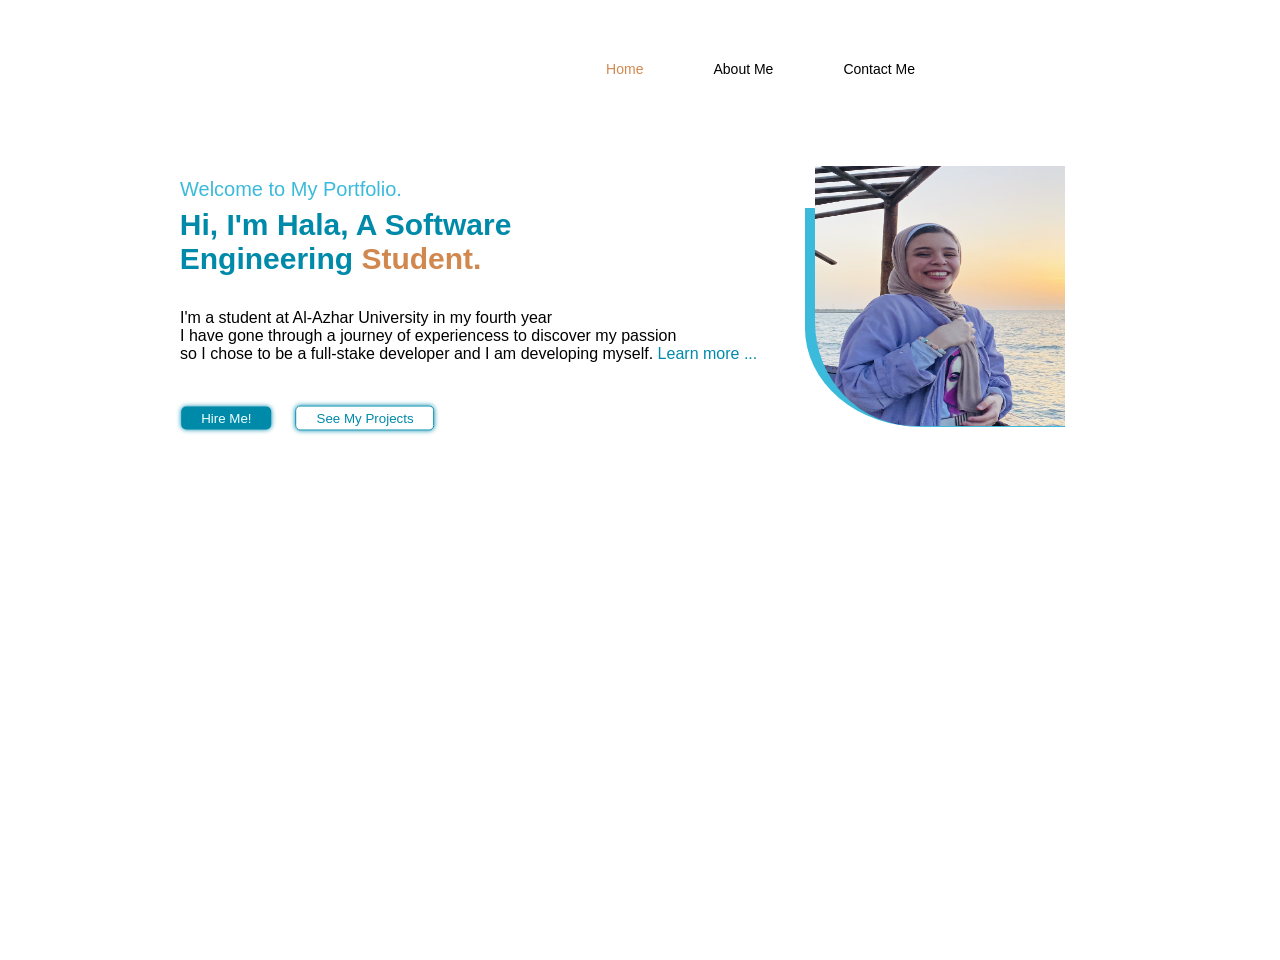
<file: index.html>
<!DOCTYPE html>
<html lang="en">
<head>
    <meta charset="UTF-8">
    <meta name="viewport" content="width=device-width, initial-scale=1.0">
    <meta http-equiv="X-UA-Compatible" content="ie=edge">
    <title>My Portfolio</title>
    <link rel="stylesheet" href="main.Css">
    <link rel="stylesheet" href="https://site-assets.fontawesome.com/releases/v6.1.2/css/all.css">
    <link rel="stylesheet" href="https://fonts.google.com/specimen/Poppins">
</head>
<body>
    <main>
        <section class="header">
            <nav>
                <div class="firstLink">
                    <span><i class="fa-solid fa-house"></i></span>
                    <a class="first" href="#" class="homeLink">Home</a>
                </div>
                <div class="secLink">
                    <span><i class="fa-solid fa-user"></i></span>
                    <a class="sec" href="#">About Me</a>
                </div>
                <div class="thirdLink">
                    <span><i class="fa-solid fa-phone"></i></span>
                    <a class="third" href="#">Contact Me</a>
                </div>
            </nav>
            <i class="fa-solid fa-bars bars"></i>

        </section>

        <section class="content">
            <article>
            <header class="heading">
                Welcome to My Portfolio.
            </header>
            <div class="midcol">
                <h1 class="interduce">
                    Hi, I'm Hala, A Software<br>
                    Engineering <span class="coloredSpan">Student.</span><br>
                </h1>
        
                <div class="imgparent">
                    <img src="imgs/me.JPG" alt="My Image">
                </div>
            </div>

            <div class="description">
                
                <p>
                    I'm a student at Al-Azhar University in my fourth year <br>
                    I have gone through a journey of experiencess to discover my passion <br>
                    so I chose to be a full-stake developer and I am developing myself. <span class="learnMore">Learn more ...</span>
                </p>
            </article>
            
            </div>
            <footer>
            <div class="btns">
                <button class="hireMeBtn">Hire Me!</button>
                <button class="seeMyProjectsBtn">See My Projects</button>
            </div>
            </footer>
        </section>
    </main>
</body>
</html>
</file>
<file: main.Css>
* {
    margin: 0;
    padding: 0;
    box-sizing: border-box;
    outline: none;
}


main {
    height: 100vh;
    width: 100%;
    position: relative;
}

a.first{
    font-size: 14px;
    color: #D1884F;;
    margin-left: 5px;
}

a.sec{
    font-size: 14px;
    color: black;
    margin-left: 5px;
}
a.third{
    font-size: 14px;
    color: black;
    margin-left: 5px;
}

nav {
    display: flex;
    justify-content: flex-end;
    margin: 60px 280px 0 0;
    font-family: 'Cairo', sans-serif;

}


a {
    margin: 0 35px 0 0;
    text-decoration: none;
    font-size: 20px;
}


div.firstLink {
    color: #D1884F;
    margin-right: 30px ;
}

div.secLink{
    margin-right: 30px ;

}

div.thirdLink{
    margin-right: 30px ;
}



.homeLink {
    color: #D1884F;
}

section.content {
    margin: 100px 270px;
}

header {
    color: #3BBADB;
    font-size: 20px;
    font-family: 'Poppins', sans-serif;
  
}

section.header{
    margin-right: 20px;
}


div.midcol {
    display: flex;
    position: relative;
    margin-top: 30px;
}


div.imgparent {
    height: 219px;
    width: 260px;
    background-color: #3BBADB;
    border-radius: 0 0 0 45%;
    position: absolute;
    right: 10%;
}


img {
    height: 260px;
    width: 250px;
    position: absolute;
    right: 0%;
    top: -19%;
    border-radius: 0 0 0 40%;
    
}


div.midcol h1 {
    font-weight: bold;
    font-size: 30px;
    color: #008AAA;
    font-family: 'Poppins', sans-serif;

}


span.coloredSpan {
    color: #D1884F;
}

div.description{
    margin-top: 30px;
    font-family: 'Cairo', sans-serif;
   

}

span.learnMore {
    color: #008AAA;
}

div.btns {
    margin-top: 60px;
}

div.btns .hireMeBtn {
    padding: 4px 20px;
    border-radius: 5px;
    background-color: #008AAA;
    box-shadow: 0 0 5px #008AAA;
    border: none;
    color: azure;
    cursor: pointer; 
}


div.btns .seeMyProjectsBtn {
    padding: 4px 20px;
    border-radius: 5px;
    background-color: transparent;
    color: #008AAA;
    box-shadow: 0 0 5px #008AAA;
    border: solid 1px #008AAA;
    margin-left: 20px;
}
.bars {
    display: none !important;
  }
@media (max-width: 795px) {
    /* Hide the navigation links */

    main{
        position: relative;
        }


   nav {
      display: none;
    }
  
    /* Show the bars icon */
    .bars {
      display: block !important;
      font-size: 24px;
      cursor: pointer;
      /* Add any other styles for the bars icon here */
    }
  
    article{
        display: flex;
        flex-wrap: nowrap;
        width:400px;
        height: 500px;
         
        margin-left: 500px;
        

    }

    section.content{

        width:600px;  
        position: absolute;
        left: -30% }


     
     div.imgparent{
        display: block;
        position: absolute;
        left:-10%;

        margin-top: 340px;
     }

     div.btns{
        width: 100%;
     margin:300px 600px 0 90px ;
     position: absolute;
     }
  }

  @media (max-width: 1450px) {
    /* Hide the navigation links */
    nav {
        display: flex;
        justify-content: flex-end;
        margin: 60px 280px 0 0;
        font-family: 'Cairo', sans-serif;
    
    }
  
    /* Show the bars icon */
    /* Show the bars icon */
    .bars {
        display: block;
        font-size: 24px;
        cursor: pointer;
        /* Add any other styles for the bars icon here */
      }
     section.contnet{
        width: 900px;
       height: 350px;   
       position: relative;  

}
    article{
        display: flex;
        flex-wrap: wrap;
        width: 900px;
        height: 350px;
        position: relative;
        transform: translate(-10% , 0);

    }

    header.heading{
    height: 30px;
    }
    h1.interduce{
        transform: translate(-67% , 0);
    }
    div.imgparent {
        display: block;
        position: absolute; 
        right: -100%;
     }
     article p{
        transform: translate(0 , -150%);

     }

     div.btns{
       transform: translate(-12% , -730%);
        position: static;
    }
  
  }

  
  @media (max-width: 1176px) {
    /* Hide the navigation links */
    nav {
        display: flex;
        justify-content: flex-end;
        margin: 60px 280px 0 0;
        font-family: 'Cairo', sans-serif;
    
    }
    h1.interduce{
        transform: translate(0 , 0);
    }
    /* Show the bars icon */
    /* Show the bars icon */
    .bars {
        display: block;
        font-size: 24px;
        cursor: pointer;
        /* Add any other styles for the bars icon here */
      }

    article{
        display: flex;
        flex-wrap: wrap;
        width: 400px;
        height: 350px;
        position: relative;

    }

    div.btns{
        position: static;
 transform: translate(-10% ,-400%);
    }
    header.heading{
        transform: translate(0 , 150%);
    }
    article p{
        transform: translate(0 , -50%);

    }
    div.imgparent {
        display: block;
        position: absolute; 
        right: -100%;
     }

  
  }

  @media (max-width: 965px) {
    /* Hide the navigation links */
      main{
        position: relative;
        width: 800px;

      }
    main{
    position: relative;
    position: absolute;
    left: -5%;
    }
    
    html{
        width: 900px;
        position: relative;
    }
    h1.interduce{
        transform: translate(-50% , 40%);
    }
  
    nav {
        display: flex;
        justify-content: center;
        margin: 60px 280px 0 0;
        font-family: 'Cairo', sans-serif;
        width: 100%;
         margin-left: 80px;    
    }
  
    /* Show the bars icon */
    /* Show the bars icon */
   

    section.content{
        width: 700px;
        height: 550px;
        position: absolute;
        left: 0;
    }

    article{
        display: flex;
        flex-wrap: wrap;
        width: 100%;
        height: 400px;
        position: relative;
        left: -20%;

    }
 
    

    div.imgparent {
        display: block;
        position: absolute; 
        right: -100%;
     }
     div.btns{
      position: static;
      transform: translate(-22% , -540%);
    }

    article p{
        transform: translate(10% , -80%);

    }
    header.heading{
        transform: translate(25% ,  250%);

    }
  
  }

  @media (max-width: 885px) {
    /* Hide the navigation links */

    main{
    position: relative;
    }
    h1.interduce{
        transform: translate(0 , 0);
    }
    nav {
   display: none;  
    }
  
    .bars {
        display: inline;
        font-size: 24px;
        cursor: pointer;
      position: absolute;
      top: -7%;
      right: 7%;
        /* Add any other styles for the bars icon here */
      }

    article{
        display: flex;
        flex-wrap: wrap;
        width: 400px;
        height: 400px;
        position: relative;
        left: -20%;

    }

    

    div.imgparent {
        display: block;
        position: absolute; 
        right: -100%;
     }
     div.btns{
        position: absolute;
        left: -10%;
    }

  
  }

  @media (max-width: 833px) {
    /* Hide the navigation links */

    main{
    position: relative;
    }

    nav {
   display: none;  
    }
  
    .bars {
        display: inline;
        font-size: 24px;
        cursor: pointer;
      position: absolute;
      top: -7%;
      right: 7%;
        /* Add any other styles for the bars icon here */
      }

    article{
        display: flex;
        flex-wrap: wrap;
        width: 500px;
        height: 400px;
        /* position: relative;
        left: -80%; */
        align-items: center;
        transform: translate(50% , 50%);
        

    }
    div.btns{
        position: absolute;
        left: -10%;
    }


    div.imgparent {
    
        display: none;
     }

  
  }

  @media (max-width: 900px) {

    main{
    position: relative;
    display: flex;
    width: 700px;
    }

    nav {
   display: none;  
    }
  
    .bars {
        display: inline;
        font-size: 24px;
        cursor: pointer;
      position: absolute;
      top: -7%;
      right: 7%;
 }

     section.contnet{
    
        width: 600px;
        
     }
    article{
        display: flex;
        flex-wrap: wrap;
        align-content: stretch;       
         width: 500px;
        height: 400px;
        position: relative;
        transform: translate(-80%, 0);


    }

    article p{
        font-size: 14px;
        transform: translate(5% ,  -100%);

    }

    article .interduce{
        transform: translate(5% ,  0%);
        font-size: 15px ;

    }
    header.heading{
        transform: translate(8% ,  250%);

    }
    div.imgparent {
   
        display: none;
     }
     div.btns{
        position: static;
        transform: translate(-15% , -1500%);
    }

  
  }

  @media (max-width: 950px) {

    main{
    position: relative;
    display: flex;
    width: 700px;
    }

    nav {
   display: none;  
    }
  
    .bars {
        display: inline;
        font-size: 24px;
        cursor: pointer;
      position: absolute;
      top: -7%;
      right: 7%;
 }

     section.contnet{
    
        width: 600px;
        
     }
    article{
        display: flex;
        flex-wrap: wrap;
        align-content: stretch;       
         width: 500px;
        height: 400px;
        position: relative;
        transform: translate(35%, 0);


    }

    article p{
        font-size: 14px;
        transform: translate(5% ,  -100%);

    }

    article .interduce{
        transform: translate(5% ,  0%);
        font-size: 15px ;

    }
    header.heading{
        transform: translate(8% ,  250%);

    }
    div.imgparent {
   
        display: none;
     }
     div.btns{
        position: static;
        transform: translate(8% , -650%);
    }

  
  }

  @media (max-width: 960px) {

    main{
    position: relative;
    display: flex;
    width: 700px;
    }

    nav {
   display: none;  
    }
  
    .bars {
        display: inline;
        font-size: 24px;
        cursor: pointer;
      position: absolute;
      top: -7%;
      right: 7%;
 }

     section.contnet{
    
        width: 600px;
        
     }
    article{
        display: flex;
        flex-wrap: wrap;
        align-content: stretch;       
         width: 500px;
        height: 400px;
        position: relative;
        transform: translate(35%, 0);


    }

    article p{
        font-size: 14px;
        transform: translate(5% ,  -100%);

    }

    article .interduce{
        transform: translate(5% ,  0%);
        font-size: 15px ;

    }
    header.heading{
        transform: translate(8% ,  250%);

    }
    div.imgparent {
   
        display: none;
     }
     div.btns{
        position: static;
        transform: translate(8% , -550%);
    }

  
  }

  @media (max-width: 795px) {

    main{
    position: relative;
    display: flex;
    width: 700px;
    }

    nav {
   display: none;  
    }
  
    .bars {
        display: inline;
        font-size: 24px;
        cursor: pointer;
      position: absolute;
      top: -7%;
      right: 7%;
 }

     section.contnet{
    
        width: 600px;
        
     }
    article{
        display: flex;
        flex-wrap: wrap;
        align-content: stretch;       
         width: 500px;
        height: 400px;
        position: relative;
        transform: translate(-80%,30%);


    }

    article p{
        font-size: 14px;
        transform: translate(5% ,  -100%);

    }

    article .interduce{
        transform: translate(5% ,  0%);
        font-size: 15px ;

    }
    header.heading{
        transform: translate(8% ,  250%);

    }
    div.imgparent {
   
        display: none;
     }
     div.btns{
        position: static;
        transform: translate(-15% , -1000%);
    }

  
  }

  @media (max-width: 721px) {

    main{
    position: relative;
    display: flex;
    width: 700px;
    }

    nav {
   display: none;  
    }
  
    .bars {
        display: inline;
        font-size: 24px;
        cursor: pointer;
      position: absolute;
      top: -7%;
      right: 7%;
 }

     section.contnet{
    
        width: 600px;
        
     }
    article{
        display: flex;
        flex-wrap: wrap;
        align-content: stretch;       
         width: 500px;
        height: 400px;
        position: relative;
        transform: translate(-100%,30%);


    }

    article p{
        font-size: 14px;
        transform: translate(5% ,  -100%);

    }

    article .interduce{
        transform: translate(5% ,  0%);
        font-size: 15px ;

    }
    header.heading{
        transform: translate(8% ,  250%);

    }
    div.imgparent {
   
        display: none;
     }
     div.btns{
        position: static;
        transform: translate(-30% , -1000%);
    }

  
  }


  @media (max-width: 721px) {

    main{
    position: relative;
    display: flex;
    width: 700px;
    }

    nav {
   display: none;  
    }
  
    .bars {
        display: inline;
        font-size: 24px;
        cursor: pointer;
      position: absolute;
      top: -7%;
      right: 7%;
 }

     section.contnet{
    
        width: 600px;
        
     }
    article{
        display: flex;
        flex-wrap: wrap;
        align-content: stretch;       
         width: 500px;
        height: 400px;
        position: relative;
        transform: translate(-90%,30%);


    }

    article p{
        font-size: 14px;
        transform: translate(5% ,  -100%);

    }

    article .interduce{
        transform: translate(5% ,  0%);
        font-size: 15px ;

    }
    header.heading{
        transform: translate(8% ,  250%);

    }
    div.imgparent {
   
        display: none;
     }
     div.btns{
        position: static;
        transform: translate(-22% , -1000%);
    }

  
  }

  @media (max-width: 677px) {

    main{
    position: relative;
    display: flex;
    width: 700px;
    }

    nav {
   display: none;  
    }
  
    .bars {
        display: inline;
        font-size: 24px;
        cursor: pointer;
      position: absolute;
      top: -7%;
      right: 7%;
 }

     section.contnet{
    
        width: 600px;
        
     }
    article{
        display: flex;
        flex-wrap: wrap;
        align-content: stretch;       
         width: 500px;
        height: 400px;
        position: relative;
        transform: translate(-100%,30%);


    }

    article p{
        font-size: 14px;
        transform: translate(5% ,  -100%);

    }

    article .interduce{
        transform: translate(5% ,  0%);
        font-size: 15px ;

    }
    header.heading{
        transform: translate(8% ,  250%);

    }
    div.imgparent {
   
        display: none;
     }
     div.btns{
        position: static;
        transform: translate(-29% , -1000%);
    }

  
  }


  @media (max-width: 677px) {

    main{
    position: relative;
    display: flex;
    width: 700px;
    }

    nav {
   display: none;  
    }
  
    .bars {
        display: inline;
        font-size: 24px;
        cursor: pointer;
      position: absolute;
      top: -7%;
      right: 7%;
 }

     section.contnet{
    
        width: 600px;
        
     }
    article{
        display: flex;
        flex-wrap: wrap;
        align-content: stretch;       
         width: 500px;
        height: 400px;
        position: relative;
        transform: translate(-100%,30%);


    }

    article p{
        font-size: 14px;
        transform: translate(5% ,  -100%);

    }

    article .interduce{
        transform: translate(5% ,  0%);
        font-size: 15px ;

    }
    header.heading{
        transform: translate(8% ,  250%);

    }
    div.imgparent {
   
        display: none;
     }
     div.btns{
        position: static;
        transform: translate(-29% , -1000%);
    }

  
  }


  
  @media (max-width: 630px) {

    main{
    position: relative;
    display: flex;
    width: 700px;
    }

    nav {
   display: none;  
    }
  
    .bars {
        display: inline;
        font-size: 24px;
        cursor: pointer;
      position: absolute;
      top: -7%;
      right: 7%;
 }

     section.contnet{
    
        width: 600px;
        
     }
    article{
        display: flex;
        flex-wrap: wrap;
        align-content: stretch;       
         width: 500px;
        height: 400px;
        position: relative;
        transform: translate(-105%,30%);


    }

    article p{
        font-size: 14px;
        transform: translate(5% ,  -100%);

    }

    article .interduce{
        transform: translate(5% ,  0%);
        font-size: 15px ;

    }
    header.heading{
        transform: translate(8% ,  250%);

    }
    div.imgparent {
   
        display: none;
     }
     div.btns{
        position: static;
        transform: translate(-33% , -1000%);
    }

  
  }



  @media (max-width: 575px) {

    main {
        position: relative;
        display: flex;
        flex-direction: column;
        align-items: center; 
    }

    nav {
        display: none;
    }

    .bars {
        display: block;
        font-size: 24px;
        cursor: pointer;
        position: absolute;
        top: -7%;
        right: 7%;
    }

    section.content {
        width: 100%; 
    }

    article {
        display: flex;
        flex-direction: column;
        align-items: center; 
        text-align: center;
        padding: 20px; 
        flex-wrap: wrap;
        transform: translate(-110% , 0);
    }

    article .midcol {
        display: flex;
        flex-wrap: wrap;
        justify-content: center;
    }

    div.description {
        display: flex;
        flex-wrap: wrap;
        justify-content: center; 
transform: translate(0 , -100%);    
}

    article p {
        font-size: 14px;
        transform: translate(0 , 150%);    

    }

    article .interduce {
        font-size: 15px;
    }

    header.heading {
        transform: translate(0 , 100%);    
    }

    div.imgparent {
        display: none;
    }

    div.btns {
        position: static;
        transform: translate(-20% , -1500%);   
     }
}
</file>
<file: Question1.Css>
* {
    margin: 0;
    padding: 0;
    box-sizing: border-box;
    outline: none;
}


main {
    height: 100vh;
    width: 100%;
    position: relative;
}

a.first{
    font-size: 14px;
    color: #D1884F;;
    margin-left: 5px;
}

a.sec{
    font-size: 14px;
    color: black;
    margin-left: 5px;
}
a.third{
    font-size: 14px;
    color: black;
    margin-left: 5px;
}

nav {
    display: flex;
    justify-content: flex-end;
    margin: 60px 280px 0 0;
    font-family: 'Cairo', sans-serif;

}


a {
    margin: 0 35px 0 0;
    text-decoration: none;
    font-size: 20px;
}


div.firstLink {
    color: #D1884F;
    margin-right: 30px ;
}

div.secLink{
    margin-right: 30px ;

}

div.thirdLink{
    margin-right: 30px ;
}



.homeLink {
    color: #D1884F;
}

section.content {
    margin: 100px 270px;
}

header {
    color: #3BBADB;
    font-size: 20px;
    font-family: 'Poppins', sans-serif;
  
}

section.header{
    margin-right: 20px;
}


div.midcol {
    display: flex;
    position: relative;
    margin-top: 30px;
}


div.imgparent {
    height: 219px;
    width: 260px;
    background-color: #3BBADB;
    border-radius: 0 0 0 45%;
    position: absolute;
    right: 10%;
}


img {
    height: 260px;
    width: 250px;
    position: absolute;
    right: 0%;
    top: -19%;
    border-radius: 0 0 0 40%;
    
}


div.midcol h1 {
    font-weight: bold;
    font-size: 30px;
    color: #008AAA;
    font-family: 'Poppins', sans-serif;

}


span.coloredSpan {
    color: #D1884F;
}

div.description{
    margin-top: 30px;
    font-family: 'Cairo', sans-serif;
   

}

span.learnMore {
    color: #008AAA;
}

div.btns {
    margin-top: 60px;
}

div.btns .hireMeBtn {
    padding: 4px 20px;
    border-radius: 5px;
    background-color: #008AAA;
    box-shadow: 0 0 5px #008AAA;
    border: none;
    color: azure;
    cursor: pointer; 
}


div.btns .seeMyProjectsBtn {
    padding: 4px 20px;
    border-radius: 5px;
    background-color: transparent;
    color: #008AAA;
    box-shadow: 0 0 5px #008AAA;
    border: solid 1px #008AAA;
    margin-left: 20px;
}
.bars {
    display: none !important;
  }
@media (max-width: 795px) {
    /* Hide the navigation links */

    main{
        position: relative;
        }


   nav {
      display: none;
    }
  
    /* Show the bars icon */
    .bars {
      display: block !important;
      font-size: 24px;
      cursor: pointer;
      /* Add any other styles for the bars icon here */
    }
  
    article{
        display: flex;
        flex-wrap: nowrap;
        width:400px;
        height: 500px;
         
        margin-left: 500px;
        

    }

    section.content{

        width:600px;  
        position: absolute;
        left: -30% }


     
     div.imgparent{
        display: block;
        position: absolute;
        left:-10%;

        margin-top: 340px;
     }

     div.btns{
        width: 100%;
     margin:300px 600px 0 90px ;
     position: absolute;
     }
  }

  @media (max-width: 1450px) {
    /* Hide the navigation links */
    nav {
        display: flex;
        justify-content: flex-end;
        margin: 60px 280px 0 0;
        font-family: 'Cairo', sans-serif;
    
    }
  
    /* Show the bars icon */
    /* Show the bars icon */
    .bars {
        display: block;
        font-size: 24px;
        cursor: pointer;
        /* Add any other styles for the bars icon here */
      }
     section.contnet{
        width: 900px;
       height: 350px;   
       position: relative;  

}
    article{
        display: flex;
        flex-wrap: wrap;
        width: 900px;
        height: 350px;
        position: relative;
        transform: translate(-10% , 0);

    }

    header.heading{
    height: 30px;
    }
    h1.interduce{
        transform: translate(-67% , 0);
    }
    div.imgparent {
        display: block;
        position: absolute; 
        right: -100%;
     }
     article p{
        transform: translate(0 , -150%);

     }

     div.btns{
       transform: translate(-12% , -730%);
        position: static;
    }
  
  }

  
  @media (max-width: 1176px) {
    /* Hide the navigation links */
    nav {
        display: flex;
        justify-content: flex-end;
        margin: 60px 280px 0 0;
        font-family: 'Cairo', sans-serif;
    
    }
    h1.interduce{
        transform: translate(0 , 0);
    }
    /* Show the bars icon */
    /* Show the bars icon */
    .bars {
        display: block;
        font-size: 24px;
        cursor: pointer;
        /* Add any other styles for the bars icon here */
      }

    article{
        display: flex;
        flex-wrap: wrap;
        width: 400px;
        height: 350px;
        position: relative;

    }

    div.btns{
        position: static;
 transform: translate(-10% ,-400%);
    }
    header.heading{
        transform: translate(0 , 150%);
    }
    article p{
        transform: translate(0 , -50%);

    }
    div.imgparent {
        display: block;
        position: absolute; 
        right: -100%;
     }

  
  }

  @media (max-width: 965px) {
    /* Hide the navigation links */
      main{
        position: relative;
        width: 800px;

      }
    main{
    position: relative;
    position: absolute;
    left: -5%;
    }
    
    html{
        width: 900px;
        position: relative;
    }
    h1.interduce{
        transform: translate(-50% , 40%);
    }
  
    nav {
        display: flex;
        justify-content: center;
        margin: 60px 280px 0 0;
        font-family: 'Cairo', sans-serif;
        width: 100%;
         margin-left: 80px;    
    }
  
    /* Show the bars icon */
    /* Show the bars icon */
   

    section.content{
        width: 700px;
        height: 550px;
        position: absolute;
        left: 0;
    }

    article{
        display: flex;
        flex-wrap: wrap;
        width: 100%;
        height: 400px;
        position: relative;
        left: -20%;

    }
 
    

    div.imgparent {
        display: block;
        position: absolute; 
        right: -100%;
     }
     div.btns{
      position: static;
      transform: translate(-22% , -540%);
    }

    article p{
        transform: translate(10% , -80%);

    }
    header.heading{
        transform: translate(25% ,  250%);

    }
  
  }

  @media (max-width: 885px) {
    /* Hide the navigation links */

    main{
    position: relative;
    }
    h1.interduce{
        transform: translate(0 , 0);
    }
    nav {
   display: none;  
    }
  
    .bars {
        display: inline;
        font-size: 24px;
        cursor: pointer;
      position: absolute;
      top: -7%;
      right: 7%;
        /* Add any other styles for the bars icon here */
      }

    article{
        display: flex;
        flex-wrap: wrap;
        width: 400px;
        height: 400px;
        position: relative;
        left: -20%;

    }

    

    div.imgparent {
        display: block;
        position: absolute; 
        right: -100%;
     }
     div.btns{
        position: absolute;
        left: -10%;
    }

  
  }

  @media (max-width: 833px) {
    /* Hide the navigation links */

    main{
    position: relative;
    }

    nav {
   display: none;  
    }
  
    .bars {
        display: inline;
        font-size: 24px;
        cursor: pointer;
      position: absolute;
      top: -7%;
      right: 7%;
        /* Add any other styles for the bars icon here */
      }

    article{
        display: flex;
        flex-wrap: wrap;
        width: 500px;
        height: 400px;
        /* position: relative;
        left: -80%; */
        align-items: center;
        transform: translate(50% , 50%);
        

    }
    div.btns{
        position: absolute;
        left: -10%;
    }


    div.imgparent {
    
        display: none;
     }

  
  }

  @media (max-width: 900px) {

    main{
    position: relative;
    display: flex;
    width: 700px;
    }

    nav {
   display: none;  
    }
  
    .bars {
        display: inline;
        font-size: 24px;
        cursor: pointer;
      position: absolute;
      top: -7%;
      right: 7%;
 }

     section.contnet{
    
        width: 600px;
        
     }
    article{
        display: flex;
        flex-wrap: wrap;
        align-content: stretch;       
         width: 500px;
        height: 400px;
        position: relative;
        transform: translate(-80%, 0);


    }

    article p{
        font-size: 14px;
        transform: translate(5% ,  -100%);

    }

    article .interduce{
        transform: translate(5% ,  0%);
        font-size: 15px ;

    }
    header.heading{
        transform: translate(8% ,  250%);

    }
    div.imgparent {
   
        display: none;
     }
     div.btns{
        position: static;
        transform: translate(-15% , -1500%);
    }

  
  }

  @media (max-width: 950px) {

    main{
    position: relative;
    display: flex;
    width: 700px;
    }

    nav {
   display: none;  
    }
  
    .bars {
        display: inline;
        font-size: 24px;
        cursor: pointer;
      position: absolute;
      top: -7%;
      right: 7%;
 }

     section.contnet{
    
        width: 600px;
        
     }
    article{
        display: flex;
        flex-wrap: wrap;
        align-content: stretch;       
         width: 500px;
        height: 400px;
        position: relative;
        transform: translate(35%, 0);


    }

    article p{
        font-size: 14px;
        transform: translate(5% ,  -100%);

    }

    article .interduce{
        transform: translate(5% ,  0%);
        font-size: 15px ;

    }
    header.heading{
        transform: translate(8% ,  250%);

    }
    div.imgparent {
   
        display: none;
     }
     div.btns{
        position: static;
        transform: translate(8% , -650%);
    }

  
  }

  @media (max-width: 960px) {

    main{
    position: relative;
    display: flex;
    width: 700px;
    }

    nav {
   display: none;  
    }
  
    .bars {
        display: inline;
        font-size: 24px;
        cursor: pointer;
      position: absolute;
      top: -7%;
      right: 7%;
 }

     section.contnet{
    
        width: 600px;
        
     }
    article{
        display: flex;
        flex-wrap: wrap;
        align-content: stretch;       
         width: 500px;
        height: 400px;
        position: relative;
        transform: translate(35%, 0);


    }

    article p{
        font-size: 14px;
        transform: translate(5% ,  -100%);

    }

    article .interduce{
        transform: translate(5% ,  0%);
        font-size: 15px ;

    }
    header.heading{
        transform: translate(8% ,  250%);

    }
    div.imgparent {
   
        display: none;
     }
     div.btns{
        position: static;
        transform: translate(8% , -550%);
    }

  
  }

  @media (max-width: 795px) {

    main{
    position: relative;
    display: flex;
    width: 700px;
    }

    nav {
   display: none;  
    }
  
    .bars {
        display: inline;
        font-size: 24px;
        cursor: pointer;
      position: absolute;
      top: -7%;
      right: 7%;
 }

     section.contnet{
    
        width: 600px;
        
     }
    article{
        display: flex;
        flex-wrap: wrap;
        align-content: stretch;       
         width: 500px;
        height: 400px;
        position: relative;
        transform: translate(-80%,30%);


    }

    article p{
        font-size: 14px;
        transform: translate(5% ,  -100%);

    }

    article .interduce{
        transform: translate(5% ,  0%);
        font-size: 15px ;

    }
    header.heading{
        transform: translate(8% ,  250%);

    }
    div.imgparent {
   
        display: none;
     }
     div.btns{
        position: static;
        transform: translate(-15% , -1000%);
    }

  
  }

  @media (max-width: 721px) {

    main{
    position: relative;
    display: flex;
    width: 700px;
    }

    nav {
   display: none;  
    }
  
    .bars {
        display: inline;
        font-size: 24px;
        cursor: pointer;
      position: absolute;
      top: -7%;
      right: 7%;
 }

     section.contnet{
    
        width: 600px;
        
     }
    article{
        display: flex;
        flex-wrap: wrap;
        align-content: stretch;       
         width: 500px;
        height: 400px;
        position: relative;
        transform: translate(-100%,30%);


    }

    article p{
        font-size: 14px;
        transform: translate(5% ,  -100%);

    }

    article .interduce{
        transform: translate(5% ,  0%);
        font-size: 15px ;

    }
    header.heading{
        transform: translate(8% ,  250%);

    }
    div.imgparent {
   
        display: none;
     }
     div.btns{
        position: static;
        transform: translate(-30% , -1000%);
    }

  
  }


  @media (max-width: 721px) {

    main{
    position: relative;
    display: flex;
    width: 700px;
    }

    nav {
   display: none;  
    }
  
    .bars {
        display: inline;
        font-size: 24px;
        cursor: pointer;
      position: absolute;
      top: -7%;
      right: 7%;
 }

     section.contnet{
    
        width: 600px;
        
     }
    article{
        display: flex;
        flex-wrap: wrap;
        align-content: stretch;       
         width: 500px;
        height: 400px;
        position: relative;
        transform: translate(-90%,30%);


    }

    article p{
        font-size: 14px;
        transform: translate(5% ,  -100%);

    }

    article .interduce{
        transform: translate(5% ,  0%);
        font-size: 15px ;

    }
    header.heading{
        transform: translate(8% ,  250%);

    }
    div.imgparent {
   
        display: none;
     }
     div.btns{
        position: static;
        transform: translate(-22% , -1000%);
    }

  
  }

  @media (max-width: 677px) {

    main{
    position: relative;
    display: flex;
    width: 700px;
    }

    nav {
   display: none;  
    }
  
    .bars {
        display: inline;
        font-size: 24px;
        cursor: pointer;
      position: absolute;
      top: -7%;
      right: 7%;
 }

     section.contnet{
    
        width: 600px;
        
     }
    article{
        display: flex;
        flex-wrap: wrap;
        align-content: stretch;       
         width: 500px;
        height: 400px;
        position: relative;
        transform: translate(-100%,30%);


    }

    article p{
        font-size: 14px;
        transform: translate(5% ,  -100%);

    }

    article .interduce{
        transform: translate(5% ,  0%);
        font-size: 15px ;

    }
    header.heading{
        transform: translate(8% ,  250%);

    }
    div.imgparent {
   
        display: none;
     }
     div.btns{
        position: static;
        transform: translate(-29% , -1000%);
    }

  
  }


  @media (max-width: 677px) {

    main{
    position: relative;
    display: flex;
    width: 700px;
    }

    nav {
   display: none;  
    }
  
    .bars {
        display: inline;
        font-size: 24px;
        cursor: pointer;
      position: absolute;
      top: -7%;
      right: 7%;
 }

     section.contnet{
    
        width: 600px;
        
     }
    article{
        display: flex;
        flex-wrap: wrap;
        align-content: stretch;       
         width: 500px;
        height: 400px;
        position: relative;
        transform: translate(-100%,30%);


    }

    article p{
        font-size: 14px;
        transform: translate(5% ,  -100%);

    }

    article .interduce{
        transform: translate(5% ,  0%);
        font-size: 15px ;

    }
    header.heading{
        transform: translate(8% ,  250%);

    }
    div.imgparent {
   
        display: none;
     }
     div.btns{
        position: static;
        transform: translate(-29% , -1000%);
    }

  
  }


  
  @media (max-width: 630px) {

    main{
    position: relative;
    display: flex;
    width: 700px;
    }

    nav {
   display: none;  
    }
  
    .bars {
        display: inline;
        font-size: 24px;
        cursor: pointer;
      position: absolute;
      top: -7%;
      right: 7%;
 }

     section.contnet{
    
        width: 600px;
        
     }
    article{
        display: flex;
        flex-wrap: wrap;
        align-content: stretch;       
         width: 500px;
        height: 400px;
        position: relative;
        transform: translate(-105%,30%);


    }

    article p{
        font-size: 14px;
        transform: translate(5% ,  -100%);

    }

    article .interduce{
        transform: translate(5% ,  0%);
        font-size: 15px ;

    }
    header.heading{
        transform: translate(8% ,  250%);

    }
    div.imgparent {
   
        display: none;
     }
     div.btns{
        position: static;
        transform: translate(-33% , -1000%);
    }

  
  }



  @media (max-width: 575px) {

    main {
        position: relative;
        display: flex;
        flex-direction: column;
        align-items: center; 
    }

    nav {
        display: none;
    }

    .bars {
        display: block;
        font-size: 24px;
        cursor: pointer;
        position: absolute;
        top: -7%;
        right: 7%;
    }

    section.content {
        width: 100%; 
    }

    article {
        display: flex;
        flex-direction: column;
        align-items: center; 
        text-align: center;
        padding: 20px; 
        flex-wrap: wrap;
        transform: translate(-110% , 0);
    }

    article .midcol {
        display: flex;
        flex-wrap: wrap;
        justify-content: center;
    }

    div.description {
        display: flex;
        flex-wrap: wrap;
        justify-content: center; 
transform: translate(0 , -100%);    
}

    article p {
        font-size: 14px;
        transform: translate(0 , 150%);    

    }

    article .interduce {
        font-size: 15px;
    }

    header.heading {
        transform: translate(0 , 100%);    
    }

    div.imgparent {
        display: none;
    }

    div.btns {
        position: static;
        transform: translate(-20% , -1500%);   
     }
}
</file>
